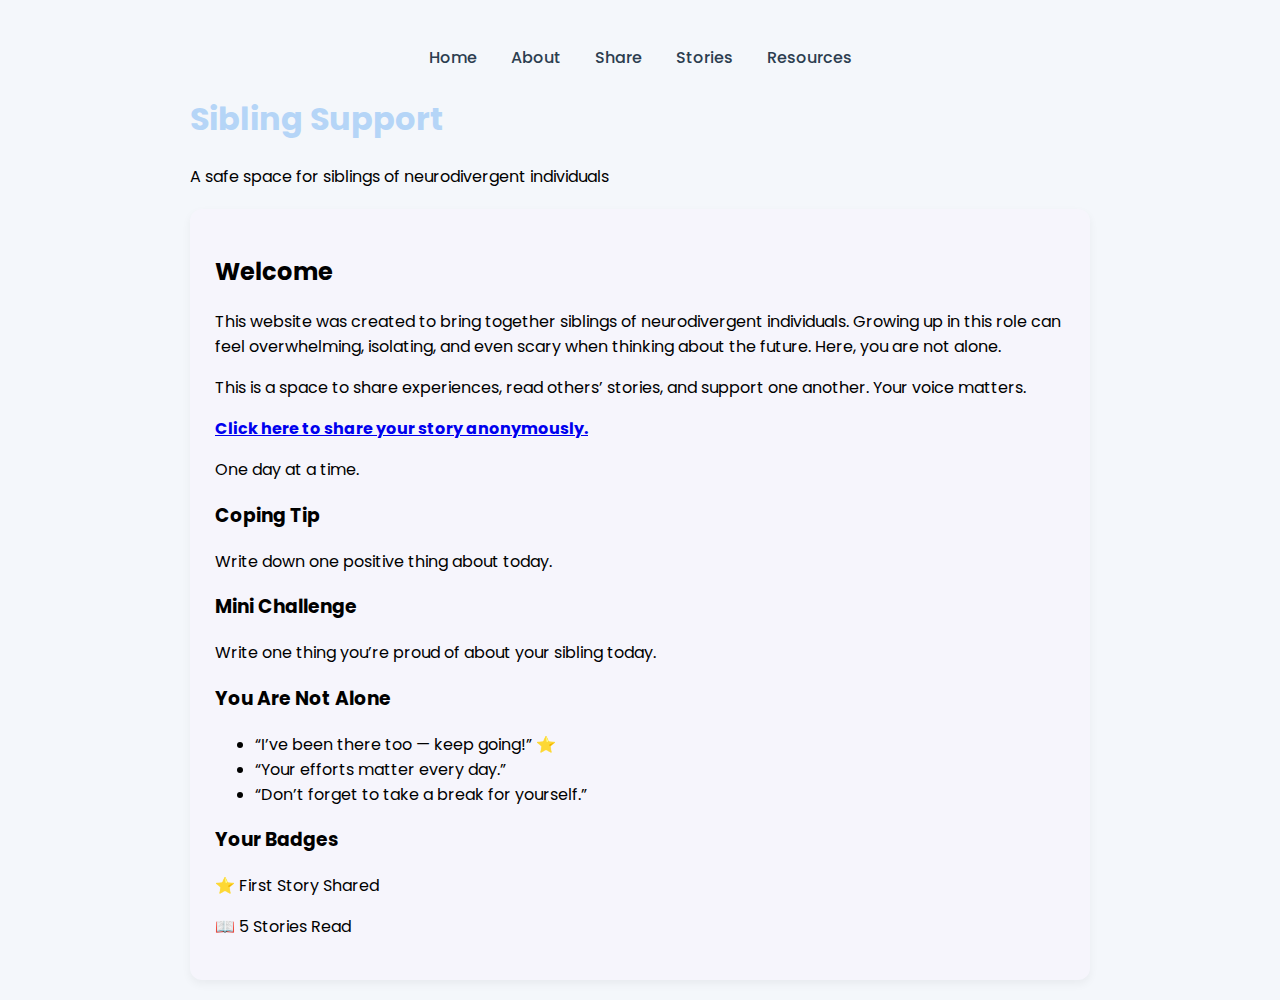
<file: index.html>
<!DOCTYPE html>
<html>
<head>
    <meta charset="UTF-8">
    <title>Sibling Support</title> 
    <link href="https://fonts.googleapis.com/css2?family=Poppins:wght@300;400;600&display=swap" rel="stylesheet">
    <link rel="stylesheet" href="style.css">
</head>

<body> 
    <!-- Navigation -->
    <nav class="nav">
        <a href="index.html">Home</a>
        <a href="about.html">About</a>
        <a href="share.html">Share</a>
        <a href="read.html">Stories</a>
        <a href="resources.html">Resources</a>
    </nav>

    <!-- Header -->
    <header class="header">
        <h1>Sibling Support</h1>
        <p>A safe space for siblings of neurodivergent individuals</p>
    </header>

    <!-- Welcome Section -->
    <section class="welcome">
        <h2>Welcome</h2>
        <p>
            This website was created to bring together siblings of neurodivergent individuals.
            Growing up in this role can feel overwhelming, isolating, and even scary when thinking about the future.
            Here, you are not alone.
        </p>

        <p>
            This is a space to share experiences, read others’ stories, and support one another.
            Your voice matters.
        </p>

        <p>
            <strong><a href="share.html">Click here to share your story anonymously.</a></strong>
        </p>

        <!-- Random Quote -->
        <div class="card quote" id="daily-quote"></div>

        <!-- Coping Tips -->
        <div class="card tips" id="coping-tips">
            <h3>Coping Tip</h3>
            <p id="tip-text"></p>
        </div>

        <!-- Mini Challenge -->
        <div class="card challenge" id="mini-challenge">
            <h3>Mini Challenge</h3>
            <p id="challenge-text"></p>
        </div>

        <!-- You Are Not Alone Wall -->
        <div class="card wall" id="wall">
            <h3>You Are Not Alone</h3>
            <ul>
                <li>“I’ve been there too — keep going!” ⭐</li>
                <li>“Your efforts matter every day.”</li>
                <li>“Don’t forget to take a break for yourself.”</li>
            </ul>
        </div>

        <!-- Example Badges -->
        <div class="card badges" id="badges">
            <h3>Your Badges</h3>
            <p>⭐ First Story Shared</p>
            <p>📖 5 Stories Read</p>
        </div>

    </section>

    <!-- JavaScript -->
    <script>
        // Random Quote
        const quotes = [
            "You are stronger than you think.",
            "Every small step counts.",
            "Courage is not the absence of fear, but taking action despite it.",
            "You are not alone.",
            "Progress, not perfection.",
            "One day at a time.",
            "Your efforts matter."
        ];
        document.getElementById("daily-quote").innerText = quotes[Math.floor(Math.random() * quotes.length)];

        // Coping Tips
        const tips = [
            "Take 10 minutes to breathe when overwhelmed.",
            "Write down one positive thing about today.",
            "Go for a short walk to clear your mind.",
            "Talk to someone you trust.",
            "Listen to calming music or meditate."
        ];
        document.getElementById("tip-text").innerText = tips[Math.floor(Math.random() * tips.length)];

        // Mini Challenge
        const challenges = [
            "Write one thing you’re proud of about your sibling today.",
            "Share a small act of kindness with your sibling.",
            "Reflect on a positive memory together.",
            "List 3 things you did well today."
        ];
        document.getElementById("challenge-text").innerText = challenges[Math.floor(Math.random() * challenges.length)];
    </script>

</body>
</html>
</file>
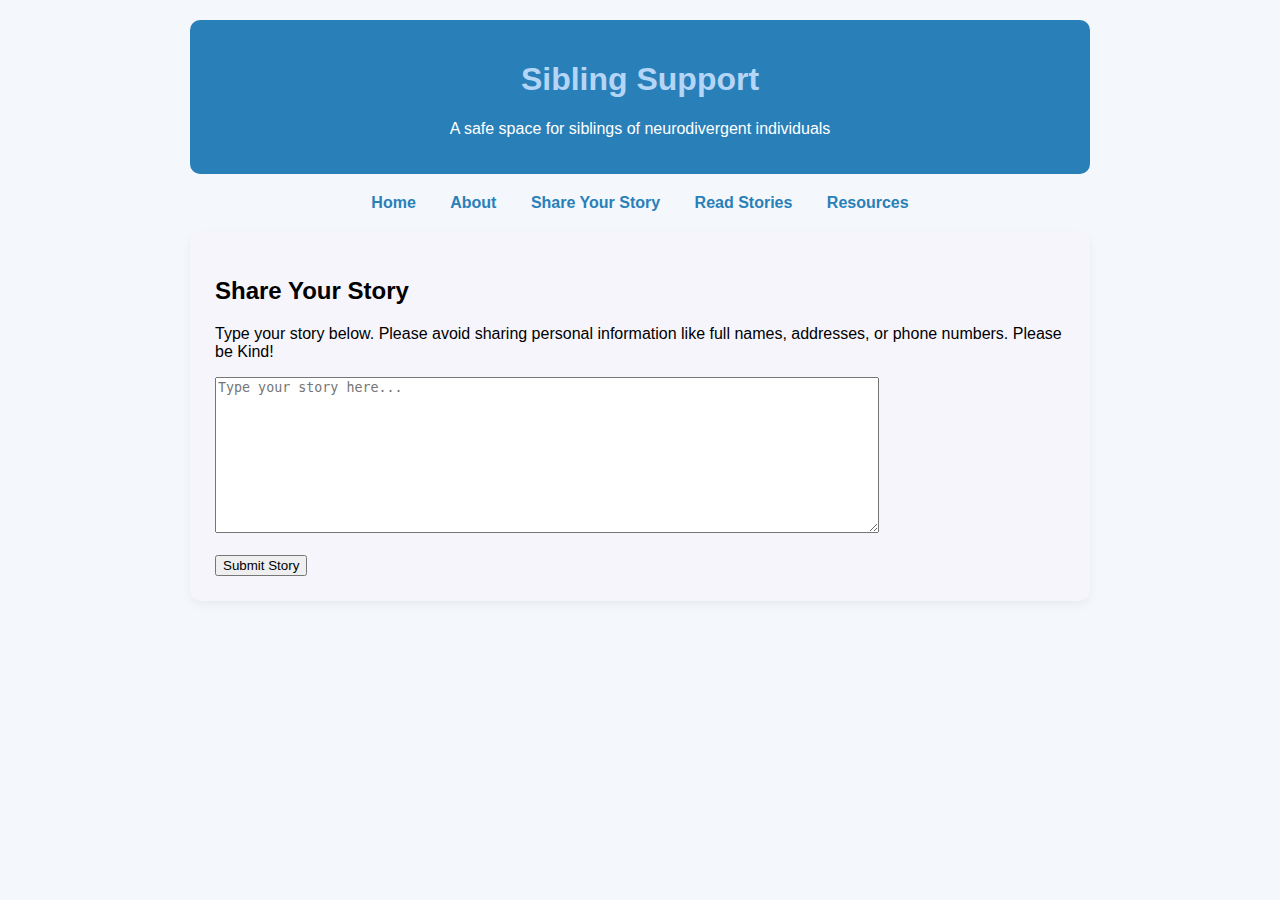
<file: share.html>
<!DOCTYPE html>
<html>
<head>
    <meta charset="UTF-8">
    <title>Share Your Story - Sibling Support</title>
    <link rel="stylesheet" href="style.css">
</head>
<body>
    <header style="background-color:#2980b9;color:white;padding:20px;text-align:center;border-radius:10px;">
        <h1>Sibling Support</h1>
        <p>A safe space for siblings of neurodivergent individuals</p>
    </header>

    <nav style="margin:20px 0;text-align:center;">
        <a href="index.html" style="margin:0 15px;color:#2980b9;text-decoration:none;font-weight:bold;">Home</a>
        <a href="about.html" style="margin:0 15px;color:#2980b9;text-decoration:none;font-weight:bold;">About</a>
        <a href="share.html" style="margin:0 15px;color:#2980b9;text-decoration:none;font-weight:bold;">Share Your Story</a>
        <a href="read.html" style="margin:0 15px;color:#2980b9;text-decoration:none;font-weight:bold;">Read Stories</a>
        <a href="resources.html" style="margin:0 15px;color:#2980b9;text-decoration:none;font-weight:bold;">Resources</a>
    </nav>

    <section>
        <h2>Share Your Story</h2>
        <p>Type your story below. Please avoid sharing personal information like full names, addresses, or phone numbers. Please be Kind!</p>

        <!-- Story textarea -->
        <textarea id="story" rows="10" cols="80" placeholder="Type your story here..."></textarea><br><br>

        <button onclick="alert('Thanks for sharing! Your story will be reviewed before it appears on the site.')">
            Submit Story
        </button>
    </section>
</body>
</html>
</file>
<file: style.css>
body {
    font-family: 'Poppins', sans-serif;
    background-color: #f4f7fb;
    padding: 20px;
    max-width: 900px;
    margin: auto;
}

h1 {
    color: #b5d5f7;
}

section {
    background: #f6f5fc;
    padding: 25px;
    margin-top: 20px;
    border-radius: 12px;
    box-shadow: 0px 4px 10px rgba(0,0,0,0.05);
}

.nav {
    text-align: center;
    margin: 25px 0;
}

.nav a {
    margin: 0 15px;
    text-decoration: none;
    color: #2c3e50;
    font-weight: 500;
    transition: 0.3s;
}

.nav a:hover {
    color: #fcecc5;
}
</file>
